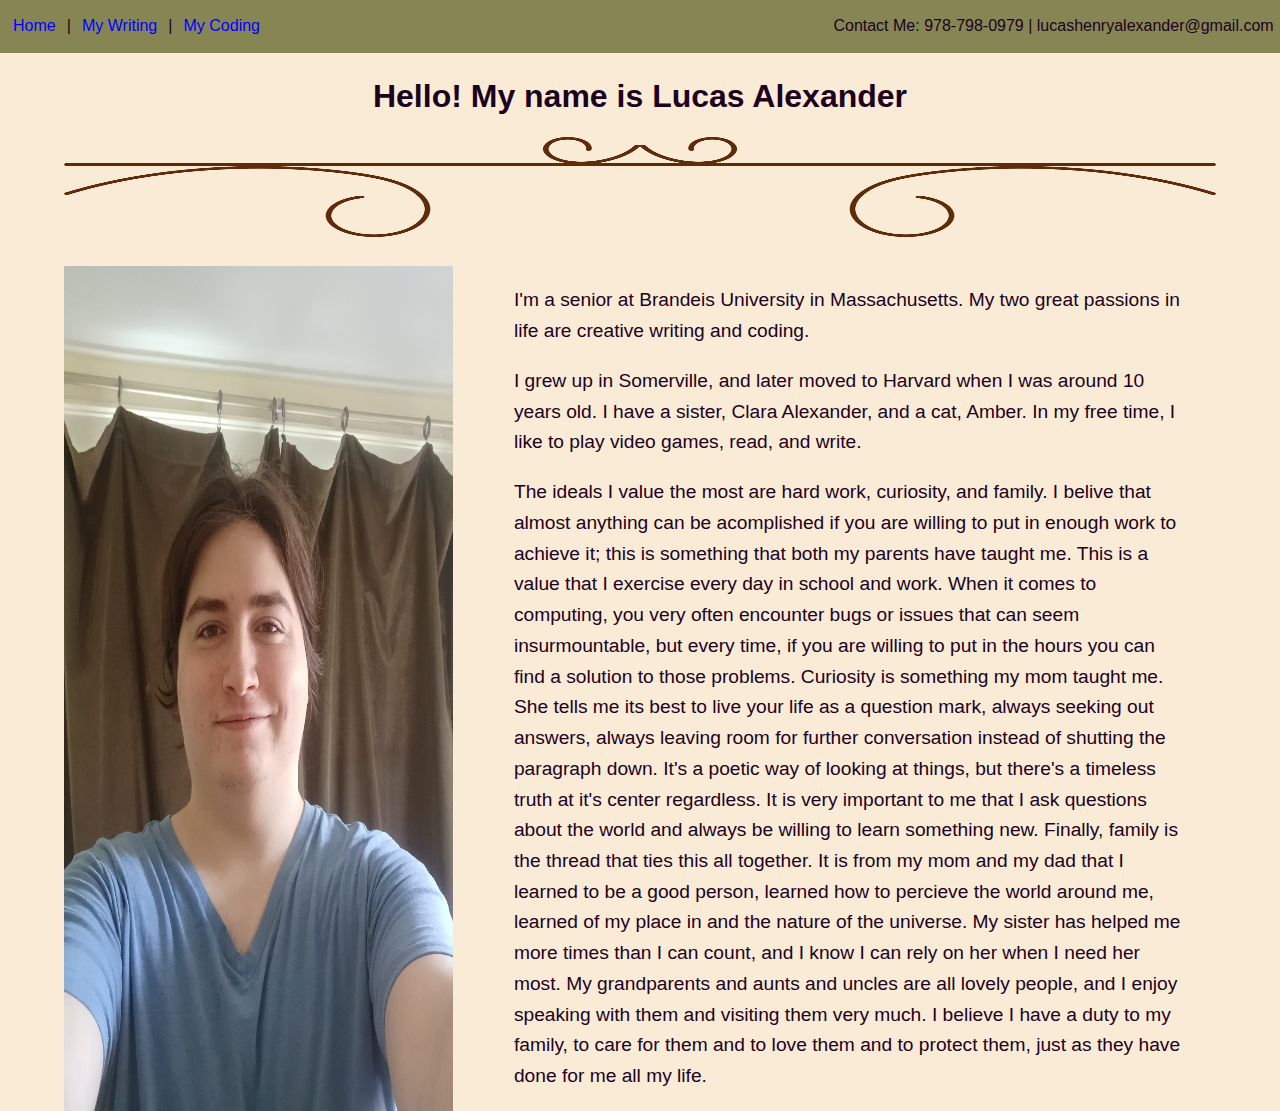
<file: index.html>
<!DOCTYPE html>
<link rel="stylesheet" href="mainCSS.css">
<html lang="en-US">
    <head>
        <meta charset="Windows-1252">
        <meta name="viewport" content="width=device-width, initial-scale=1.0">
        <meta name="keywords" content="Lucas, Alexander">
        <meta name ="author" content="Lucas Alexander">
        <title>Lucas Alexander's Website</title>
    </head>
    <body>
        <div id="top-bar">
            <div id="nav-bar">
                <p>
                    <a href="index.html">Home</a> <text> | </text>
                    <a href="writing.html">My Writing</a> <text> | </text>
                    <a href="coding.html">My Coding</a>
                </p>
            </div>
            <div id="contact-info">
                <p> Contact Me: 978-798-0979 | lucashenryalexander@gmail.com </p>
            </div>
        </div>
        <div id="welcoming-banner">
            <h1> Hello! My name is Lucas Alexander </h1>
            <img src="images/fancydivider.png" alt="Divider" width="90%" height="100px">
        </div>
        <div id="pic-desc" class="flex-container">
            <img src="images/selfie.jpg" alt="A picture of me" id="my_picture">
            <div id="intro-para">
                <p> I'm a senior at Brandeis University in Massachusetts. My two great passions in life are creative writing and coding.</p>
                <p> 
                    I grew up in Somerville, and later moved to Harvard when I was around 10 years old. I have a sister, Clara Alexander, and a cat, Amber. In my free time,
                    I like to play video games, read, and write.
                </p>
                <p>
                    The ideals I value the most are hard work, curiosity, and family. I belive that almost anything can be acomplished if you are willing to put in
                    enough work to achieve it; this is something that both my parents have taught me. This is a value that I exercise every day in school and work.
                    When it comes to computing, you very often encounter bugs or issues that can seem insurmountable, but every time, if you are willing to put in the hours
                    you can find a solution to those problems. Curiosity is something my mom taught me. She tells me its best to live your life as a question mark, always
                    seeking out answers, always leaving room for further conversation instead of shutting the paragraph down. It's a poetic way of looking at things, but
                    there's a timeless truth at it's center regardless. It is very important to me that I ask questions about the world and always be willing to learn 
                    something new. Finally, family is the thread that ties this all together. It is from my mom and my dad that I learned to be a good person, learned how
                    to percieve the world around me, learned of my place in and the nature of the universe. My sister has helped me more times than I can count, and I know
                    I can rely on her when I need her most. My grandparents and aunts and uncles are all lovely people, and I enjoy speaking with them and visiting them very much.
                    I believe I have a duty to my family, to care for them and to love them and to protect them, just as they have done for me all my life.
                </p>
            </div>
        </div>
        <script src="imagechange.js"></script>
    </body>
</html>
</file>
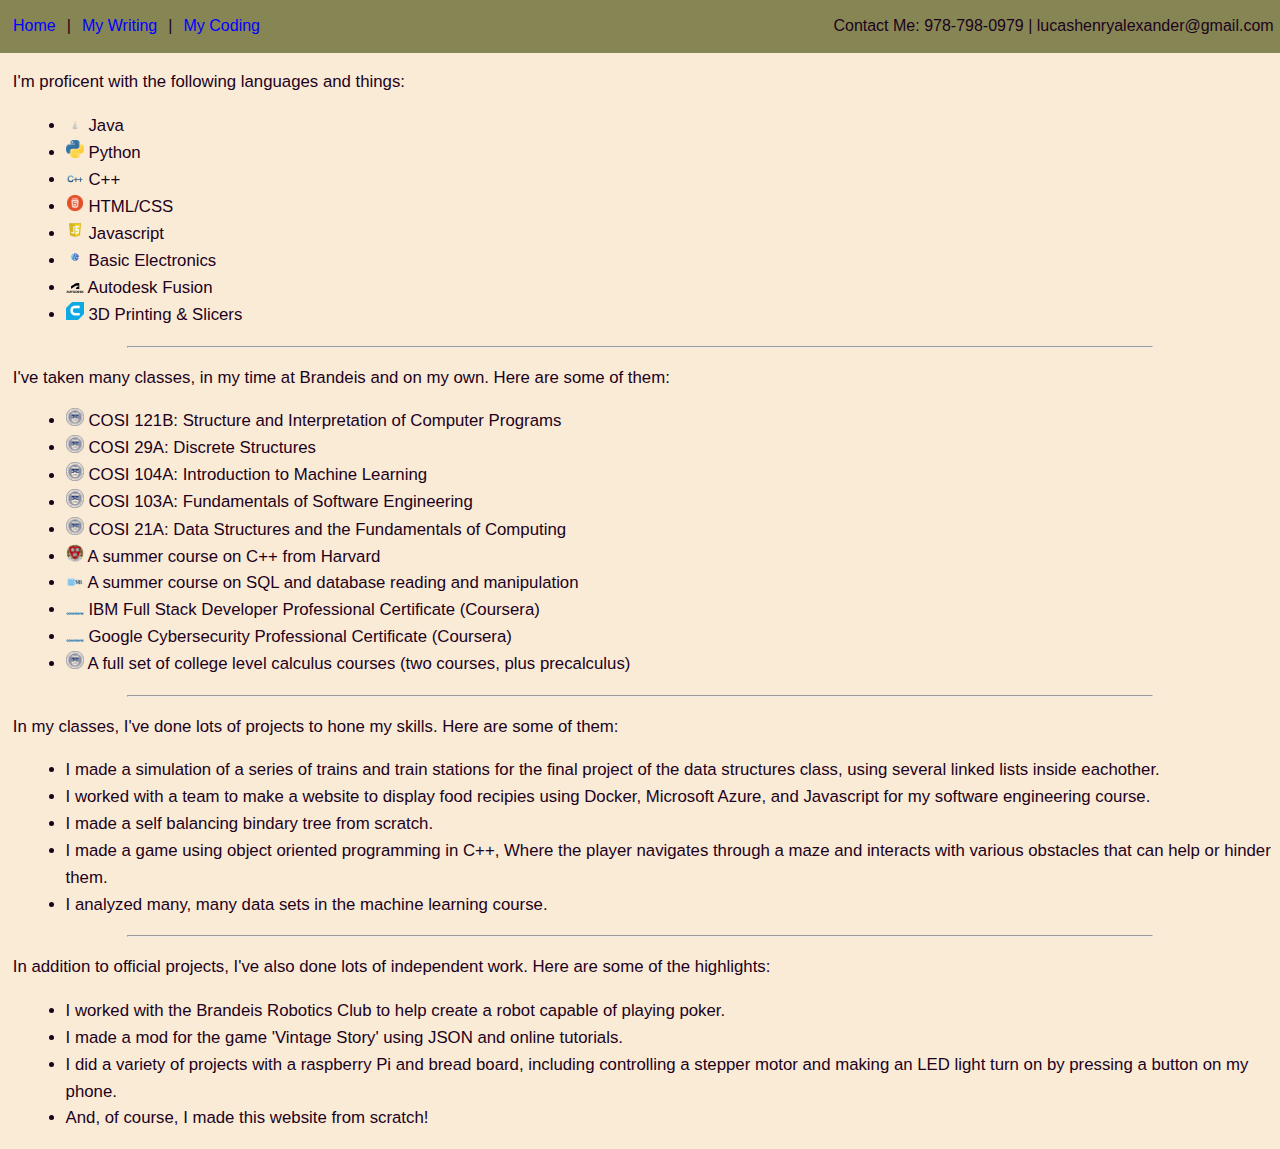
<file: coding.html>
<!DOCTYPE html>
<link rel="stylesheet" href="coding.css">
<html lang="en-US">
    <head>
        <meta charset="Windows-1252">
        <meta name="viewport" content="width=device-width, initial-scale=1.0">
        <meta name="keywords" content="Lucas, Alexander">
        <meta name ="author" content="Lucas Alexander">
        <title>Lucas Alexander's Website</title>
    </head>
    <body>
        <div id="top-bar">
            <div id="nav-bar">
                <p>
                    <a href="index.html">Home</a> <text> | </text>
                    <a href="writing.html">My Writing</a> <text> | </text>
                    <a href="coding.html">My Coding</a>
                </p>
            </div>
            <div id="contact-info">
                <p> Contact Me: 978-798-0979 | lucashenryalexander@gmail.com </p>
            </div>
        </div>
        <div id="skills">
            <p> I'm proficent with the following languages and things: </p>
            <ul>
                <li> <img src="images/java_icon.png" alt="Tech Logo"> Java </li>
                <li> <img src="images/python_logo.png" alt="Tech Logo"> Python </li>
                <li> <img src="images/c_logo.png" alt="Tech Logo"> C++ </li>
                <li> <img src="images/html_logo.png" alt="Tech Logo"> HTML/CSS </li>
                <li> <img src="images/javascript_logo.png" alt="Tech Logo"> Javascript </li>
                <li> <img src="images/circuit_logo.png" alt="Tech Logo"> Basic Electronics </li>
                <li> <img src="images/autodesk_logo.png" alt="Tech Logo"> Autodesk Fusion </li>
                <li> <img src="images/cura_logo.png" alt="Tech Logo"> 3D Printing & Slicers </li>
            </ul>
        </div>
        <hr>
        <div id="classes">
            <p> I've taken many classes, in my time at Brandeis and on my own. Here are some of them: </p>
            <ul>
                <li> <img src="images/brandeis_logo.png" alt="Brandeis Logo"> COSI 121B: Structure and Interpretation of Computer Programs </li>
                <li> <img src="images/brandeis_logo.png" alt="Brandeis Logo"> COSI 29A: Discrete Structures </li>
                <li> <img src="images/brandeis_logo.png" alt="Brandeis Logo"> COSI 104A: Introduction to Machine Learning </li>
                <li> <img src="images/brandeis_logo.png" alt="Brandeis Logo"> COSI 103A: Fundamentals of Software Engineering </li>
                <li> <img src="images/brandeis_logo.png" alt="Brandeis Logo"> COSI 21A: Data Structures and the Fundamentals of Computing </li>
                <li> <img src="images/harvard-logo.png" alt="Harvard Logo"> A summer course on C++ from Harvard </li>
                <li> <img src="images/sql-logo.png" alt="SQL Logo"> A summer course on SQL and database reading and manipulation </li>
                <li> <img src="images/coursera-logo.png" alt="Coursera Logo"> IBM Full Stack Developer Professional Certificate (Coursera) </li>
                <li> <img src="images/coursera-logo.png" alt="Coursera Logo"> Google Cybersecurity Professional Certificate (Coursera)</li>
                <li> <img src="images/brandeis_logo.png" alt="Brandeis Logo"> A full set of college level calculus courses (two courses, plus precalculus) </li>
            </ul>
        </div>
        <hr>
        <div id="project">
            <p> In my classes, I've done lots of projects to hone my skills. Here are some of them: </p>
            <ul>
                <li> I made a simulation of a series of trains and train stations for the final project of the data structures class, using several linked lists inside eachother.</li>
                <li> I worked with a team to make a website to display food recipies using Docker, Microsoft Azure, and Javascript for my software engineering course. </li>
                <li> I made a self balancing bindary tree from scratch. </li>
                <li> I made a game using object oriented programming in C++, Where the player navigates through a maze and interacts with various obstacles that can help or hinder them. </li>
                <li> I analyzed many, many data sets in the machine learning course. </li>
            </ul>
        </div>
        <hr>
        <div id="independent">
            <p> In addition to official projects, I've also done lots of independent work. Here are some of the highlights: </p>
            <ul>
                <li> I worked with the Brandeis Robotics Club to help create a robot capable of playing poker. </li>
                <li> I made a mod for the game 'Vintage Story' using JSON and online tutorials. </li>
                <li> I did a variety of projects with a raspberry Pi and bread board, including controlling a stepper motor and making an LED light turn on by pressing a button on my phone. </li>
                <li> And, of course, I made this website from scratch! </li>
            </ul>
        </div>
    </body>
</html>
</file>
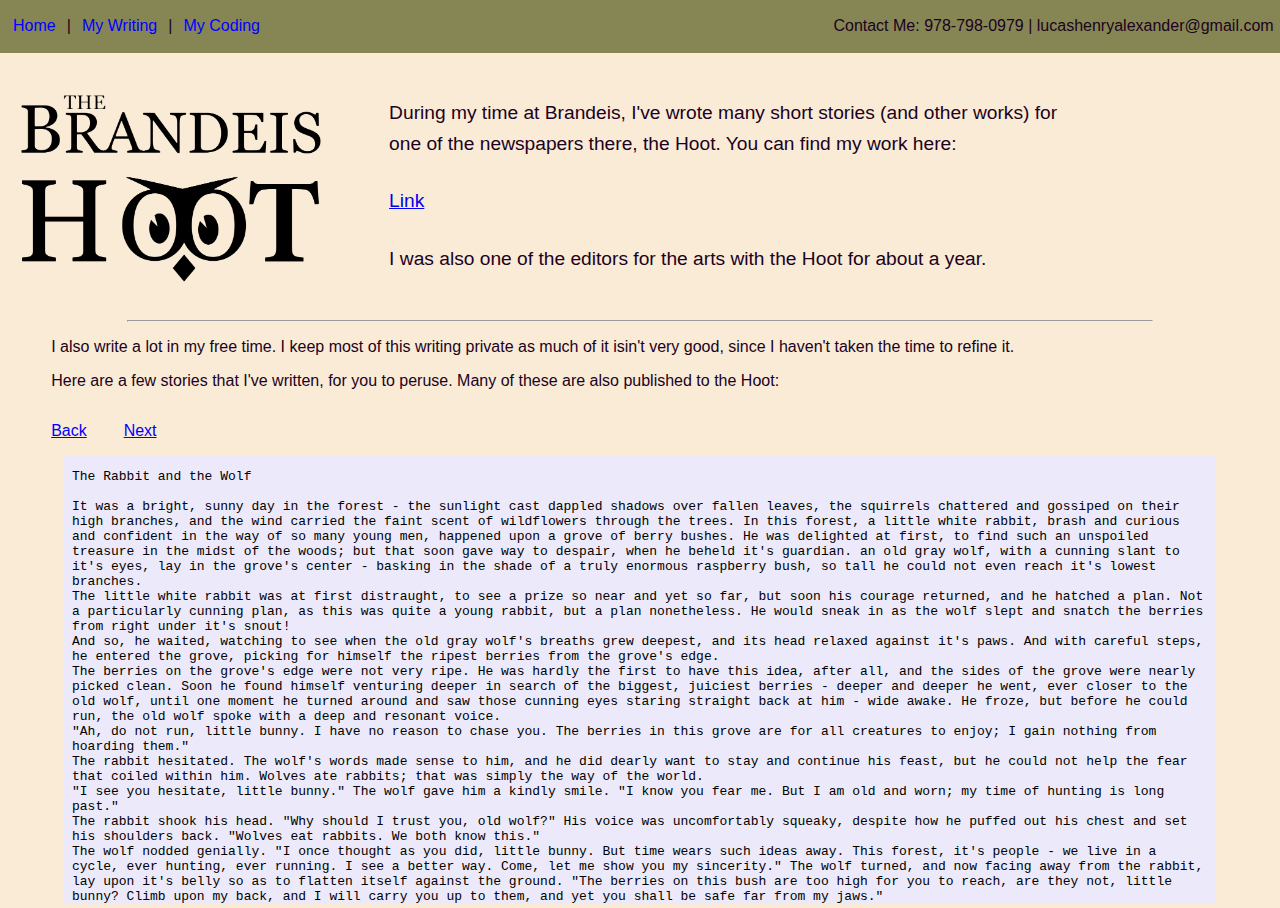
<file: writing.html>
<!DOCTYPE html>
<link rel="stylesheet" href="writing.css">
<html lang="en-US">
    <head>
        <meta charset="Windows-1252">
        <meta name="viewport" content="width=device-width, initial-scale=1.0">
        <meta name="keywords" content="Lucas, Alexander">
        <meta name ="author" content="Lucas Alexander">
        <title>Lucas Alexander's Website</title>
    </head>
    <body>
        <div id="top-bar">
            <div id="nav-bar">
                <p>
                    <a href="index.html">Home</a> <text> | </text>
                    <a href="writing.html">My Writing</a> <text> | </text>
                    <a href="coding.html">My Coding</a>
                </p>
            </div>
            <div id="contact-info">
                <p> Contact Me: 978-798-0979 | lucashenryalexander@gmail.com </p>
            </div>
        </div>
        <div id="official">
            <div id="hoot" class="flex-container">
                <img src="images/brandeis_hoot.png" alt="Brandeis Hoot logo">
                <p>
                    During my time at Brandeis, I've wrote many short stories (and other works) for one of the newspapers there, the Hoot. You can find my work here: 
                    <a href="https://brandeishoot.com/profile/lucas-alexander/single-author/"> Link</a>I was also one of the editors for the arts with the Hoot for about a year.
                </p>
            </div>
        </div>
        <hr>
        <div id="unoffical">
            <div id="personal">
                <p>I also write a lot in my free time. I keep most of this writing private as much of it isin't very good, since I haven't taken the time to refine it.</p>
                <p>Here are a few stories that I've written, for you to peruse. Many of these are also published to the Hoot: </p>
            </div>
            <div id="storyplace"> 
                <div id="back_forward_buttons" class="flex-container"> <p id="backbutton"> Back </p> <p id="forwardbutton"> Next </p> </div>
                <embed id="story" src="stories/story1.txt">
            </div>
        </div>
        <script src="storydisplay.js"></script>
    </body>
</html>
</file>
<file: mainCSS.css>
body {
    background-color: antiquewhite;
    color: rgb(28, 2, 28);
    font-family: 'Lucida Grande', 'Geneva', sans-serif;
    margin: 0;
}
#top-bar {
    display: flex;
    flex-direction: row;
    justify-content: space-between;
    background-color: rgb(134, 134, 85);

    padding: 0.5%;
    padding-top: 0.1%;
    padding-bottom: 0.1%;

    overflow: hidden;
    white-space: nowrap;
}

#nav-bar p a {
    color: blue;
    text-decoration: none;
    padding-top: 10%;
    padding-bottom: 10%;
    padding-left: 3%;
    padding-right: 3%;
}

#nav-bar p a:hover {
    color: purple;
    background-color: lightblue;
    text-decoration: none;
}

#welcoming-banner {
    margin-top: 2%;
    text-align: center;
}
#pic-desc {
    display: flex;
    margin-top: 2%;
    margin-left: 5%;
    flex-direction: row;
}

#pic-desc img {
    width: 32%;
    border: 5px;
    border-color: black;
    margin-right: 5%;
}

#intro-para {
    width: 55%;
    font-size: 1.2em;
    line-height: 1.6;
}

hr {
    margin-left: 10%;
    margin-right: 10%;
}
</file>
<file: coding.css>
body {
    background-color: antiquewhite;
    color: rgb(28, 2, 28);
    font-family: 'Lucida Grande', 'Geneva', sans-serif;
    margin: 0;
}
#top-bar {
    display: flex;
    flex-direction: row;
    justify-content: space-between;
    background-color: rgb(134, 134, 85);

    padding: 0.5%;
    padding-top: 0.1%;
    padding-bottom: 0.1%;

    overflow: hidden;
    white-space: nowrap;
}

#top-bar p {
    margin-left: 0%;
    font-size: 1em;
    line-height: normal;
}

#nav-bar p a {
    color: blue;
    text-decoration: none;
    padding-top: 10%;
    padding-bottom: 10%;
    padding-left: 3%;
    padding-right: 3%;
}

#nav-bar p a:hover {
    color: purple;
    background-color: lightblue;
    text-decoration: none;
}

ul {
    margin-left: 2%;
    font-size: 1.05em;
    line-height: 1.6;
}

ul img {
    width: 1.5%;
}

p {
    margin-left: 1%;
    font-size: 1.05em;
    line-height: 1.6;
}

hr {
    width: 80%;
}
</file>
<file: writing.css>
body {
    background-color: antiquewhite;
    color: rgb(28, 2, 28);
    font-family: 'Lucida Grande', 'Geneva', sans-serif;
    margin: 0;
}
#top-bar {
    display: flex;
    flex-direction: row;
    justify-content: space-between;
    background-color: rgb(134, 134, 85);

    padding: 0.5%;
    padding-top: 0.1%;
    padding-bottom: 0.1%;

    overflow: hidden;
    white-space: nowrap;
}

#nav-bar p a {
    color: blue;
    text-decoration: none;
    padding-top: 10%;
    padding-bottom: 10%;
    padding-left: 3%;
    padding-right: 3%;
}

#nav-bar p a:hover {
    color: purple;
    background-color: lightblue;
    text-decoration: none;
}

#hoot {
    display: flex;
    flex-direction: row;
    margin: 1%;
}

#hoot img {
    width: 25%;
    margin-right: 5%;
}

#hoot p {
    width: 55%;
    font-size: 1.2em;
    line-height: 1.6;

    display: grid;
    align-items: center;
}

hr {
    width: 80%;
}

embed {
    margin-left: 5%;
    width: 90%;
    height: 28em;
    background-color: rgb(236, 234, 250);
}

#personal {
    margin-left: 4%;
}

#back_forward_buttons {
    margin-left: 4%;
    display: flex;
}

#back_forward_buttons p {
    margin-right: 3%;
    color: blue;
    text-decoration: underline;
}
</file>
